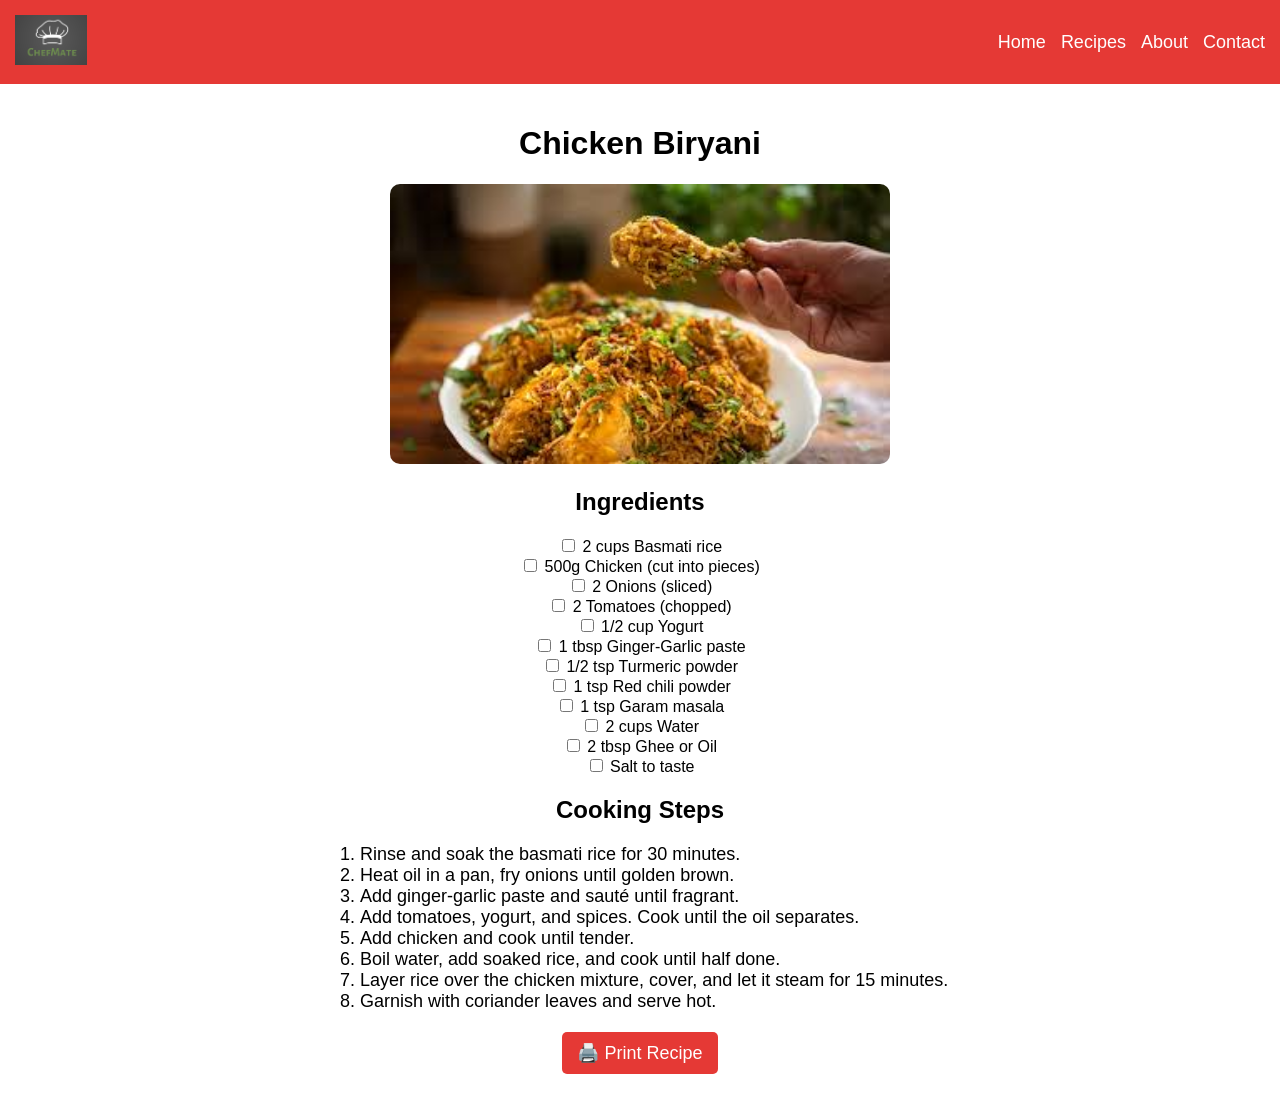
<file: week2/chefmate.html>
<!DOCTYPE html>
<html lang="en">
<head>
    <meta charset="UTF-8">
    <meta name="viewport" content="width=device-width, initial-scale=1.0">
    <title>ChefMate</title>
    <link rel="stylesheet" href="chefmate.css">
</head>
<body>
    <nav class="navbar">
        <div class="logo">
            <img src="Logo.png" alt="ChefMate Logo">
        </div>
        <div class="burger" onclick="toggleMenu()">☰</div>
        <div class="nav-links" id="navLinks">
            <a href="#">Home</a>
            <a href="#">Recipes</a>
            <a href="#">About</a>
            <a href="#">Contact</a>
        </div>
    </nav>
    <div class="container">
        <h1>Chicken Biryani</h1>
        <img src="chickenbiryani.jpeg" alt="Chicken Biryani" class="recipe-image">
        
        <h2>Ingredients</h2>
        <ul class="ingredient-list">
            <li><input type="checkbox"> 2 cups Basmati rice</li>
            <li><input type="checkbox"> 500g Chicken (cut into pieces)</li>
            <li><input type="checkbox"> 2 Onions (sliced)</li>
            <li><input type="checkbox"> 2 Tomatoes (chopped)</li>
            <li><input type="checkbox"> 1/2 cup Yogurt</li>
            <li><input type="checkbox"> 1 tbsp Ginger-Garlic paste</li>
            <li><input type="checkbox"> 1/2 tsp Turmeric powder</li>
            <li><input type="checkbox"> 1 tsp Red chili powder</li>
            <li><input type="checkbox"> 1 tsp Garam masala</li>
            <li><input type="checkbox"> 2 cups Water</li>
            <li><input type="checkbox"> 2 tbsp Ghee or Oil</li>
            <li><input type="checkbox"> Salt to taste</li>
        </ul>
        
        <h2>Cooking Steps</h2>
        <ol class="cooking-steps">
            <li>Rinse and soak the basmati rice for 30 minutes.</li>
            <li>Heat oil in a pan, fry onions until golden brown.</li>
            <li>Add ginger-garlic paste and sauté until fragrant.</li>
            <li>Add tomatoes, yogurt, and spices. Cook until the oil separates.</li>
            <li>Add chicken and cook until tender.</li>
            <li>Boil water, add soaked rice, and cook until half done.</li>
            <li>Layer rice over the chicken mixture, cover, and let it steam for 15 minutes.</li>
            <li>Garnish with coriander leaves and serve hot.</li>
        </ol>
        
        <button class="print-button" onclick="printRecipe()">🖨️ Print Recipe</button>
    </div>
    <script src="chefmate.js"></script>
</body>
</html>
</file>
<file: week2/chefmate.css>
body {
    font-family: Arial, sans-serif;
    margin: 0;
    padding: 0;
    text-align: center;
}
.navbar {
    display: flex;
    justify-content: space-between;
    align-items: center;
    background-color: #E53935;
    padding: 15px;
    color: white;
}
.logo img {
    height: 50px;
    width: auto;
}
.nav-links {
    display: flex;
    gap: 15px;
}
.nav-links a {
    text-decoration: none;
    color: white;
    font-size: 18px;
}
.burger {
    display: none;
    font-size: 24px;
    cursor: pointer;
}
.container {
    padding: 20px;
}
.recipe-image {
    width: 100%;
    max-width: 500px;
    border-radius: 10px;
}
.ingredient-list {
    list-style: none;
    padding: 0;
}
.ingredient-list {
    list-style: none;
    padding: 0;
    text-align: center; 
    max-width: 400px; 
    margin: auto; 
}
.cooking-steps {
    text-align: left;
    font-size: 18px;
    max-width: 600px;
    margin: auto;
}
.print-button {
    background-color: #E53935;
    color: white;
    border: none;
    padding: 10px 15px;
    font-size: 18px;
    cursor: pointer;
    border-radius: 5px;
    margin-top: 20px;
}
.print-button:hover {
    background-color: #c62828;
}
@media screen and (max-width: 768px) {
    .nav-links {
        display: none;
        flex-direction: column;
        background-color: #E53935;
        position: absolute;
        top: 60px;
        left: 0;
        width: 100%;
        text-align: center;
        padding: 10px 0;
    }
    .nav-links.show {
        display: flex;
    }
    .burger {
        display: block;
    }
}
@media only screen and (max-width: 600px) {
    .container {
        padding: 10px;
    }
    .recipe-image {
        width: 90%;
    }
}
</file>
